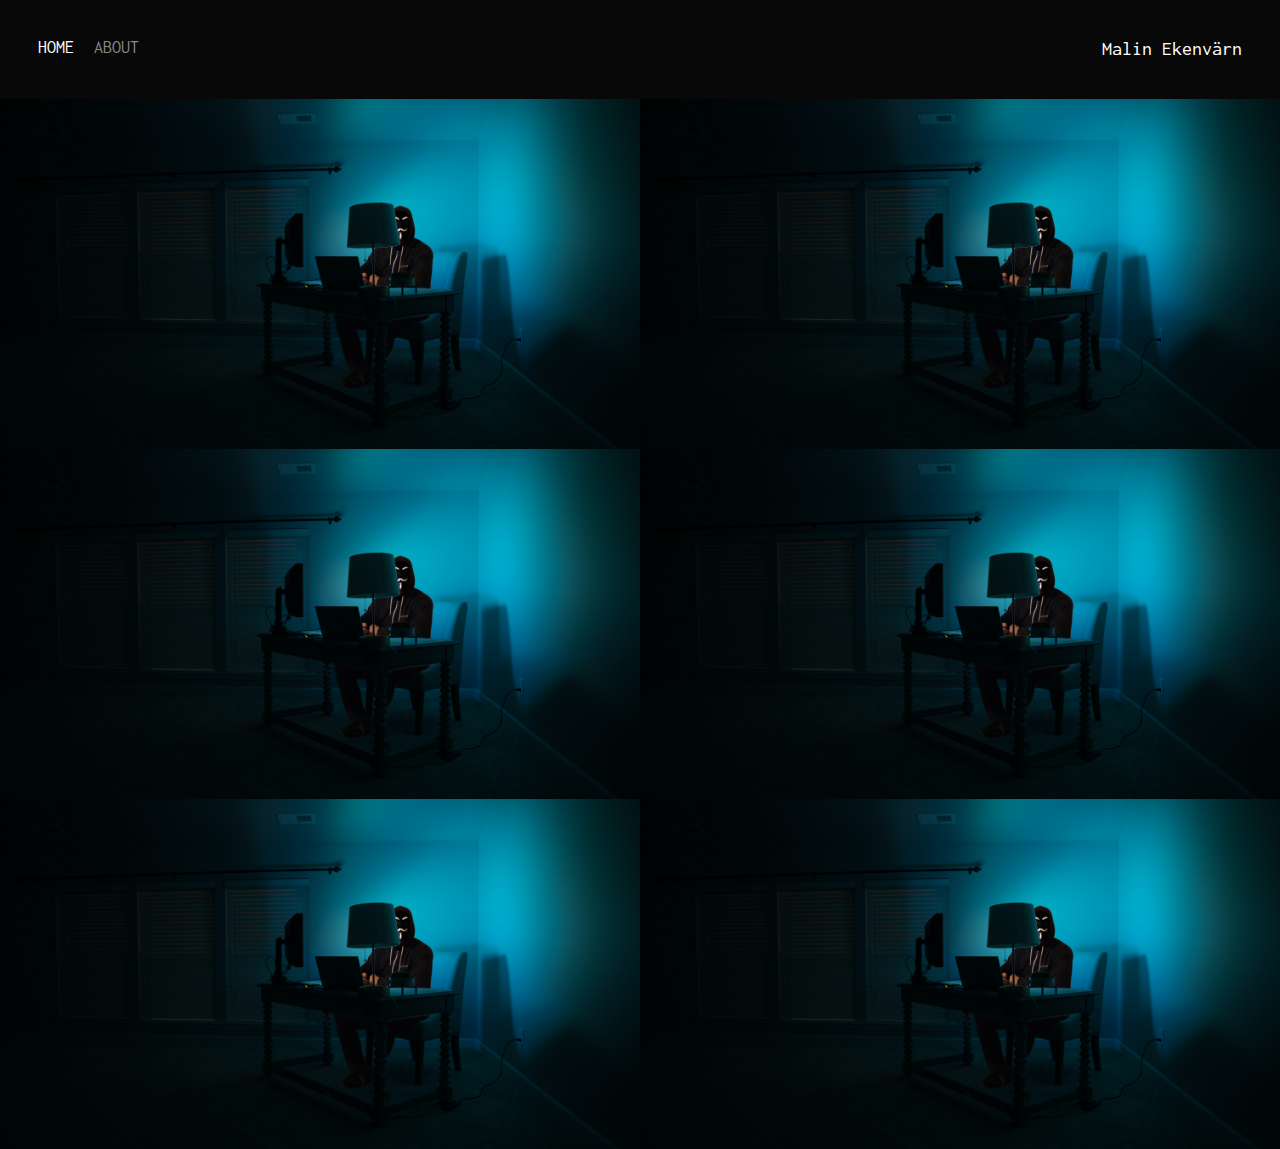
<file: index.html>
<!DOCTYPE html>
<html lang="en">
<head>
    <meta charset="UTF-8">
    <meta name="viewport" content="width=device-width, initial-scale=1.0">
    <title>Malins Portfolio</title>
    <link href="https://fonts.googleapis.com/css2?family=Inconsolata&display=swap" rel="stylesheet">
    <link rel="stylesheet" href="styles.css">
</head>
<body>
   <div class="container">
       <div class="nav-wrapper">
           <div class="left-side">
               <div class="nav-link-wrapper active-nav-link">
                    <a href="index.html">Home</a>
               </div>
                
               <div class="nav-link-wrapper">
                    <a href="about.html">About</a>
               </div>
            </div>

            <div class="right-side">
                <div class="brand">
                    <div>Malin Ekenvärn</div>
                </div>
                
            </div>
        </div>

        <div class="content-wrapper">
            <div class="portfolio-items-wrapper">


                <div class="portfolio-item-wrapper">
                    <div class="portfolio-img-background" style="background-image:url(images/portfolio1.jpg)"></div>
                    <div class="img-text-wrapper">
                        <div class="subtitle">
                            Description of a project or coding assignment goes here. Then uppload a picture that describes the project and goes 
                            with the graphical theme.
                        </div>
                    </div>
                </div>


                <div class="portfolio-item-wrapper">
                    <div class="portfolio-img-background" style="background-image:url(images/portfolio1.jpg)"></div>
                    <div class="img-text-wrapper">
                        <div class="subtitle">
                            Description of a project or coding assignment goes here. Then uppload a picture that describes the project and goes 
                            with the graphical theme.
                        </div>
                    </div>
                </div>


                <div class="portfolio-item-wrapper">
                    <div class="portfolio-img-background" style="background-image:url(images/portfolio1.jpg)"></div>
                    <div class="img-text-wrapper">
                        <div class="subtitle">
                            Description of a project or coding assignment goes here. Then uppload a picture that describes the project and goes 
                            with the graphical theme. 
                        </div>
                    </div>
                </div>

                <div class="portfolio-item-wrapper">
                    <div class="portfolio-img-background" style="background-image:url(images/portfolio1.jpg)"></div>
                    <div class="img-text-wrapper">
                        <div class="subtitle">
                            Description of a project or coding assignment goes here. Then uppload a picture that describes the project and goes 
                            with the graphical theme.
                        </div>
                    </div>
                </div>


                <div class="portfolio-item-wrapper">
                    <div class="portfolio-img-background" style="background-image:url(images/portfolio1.jpg)"></div>
                    <div class="img-text-wrapper">
                        <div class="subtitle">
                            Description of a project or coding assignment goes here. Then uppload a picture that describes the project and goes 
                            with the graphical theme.
                        </div>
                    </div>
                </div>



                <div class="portfolio-item-wrapper">
                    <div class="portfolio-img-background" style="background-image:url(images/portfolio1.jpg)"></div>
                    <div class="img-text-wrapper">
                        <div class="subtitle">
                            Description of a project or coding assignment goes here. Then uppload a picture that describes the project and goes 
                            with the graphical theme.
                        </div>
                    </div>
                </div>

            </div>
        </div>
   </div>
</body>

<script>
    const portfolioItems = document.querySelectorAll('.portfolio-item-wrapper')

    portfolioItems.forEach(portfolioItem=> {
        portfolioItem.addEventListener('mouseover', ()=> {
            portfolioItem.childNodes[1].classList.add('img-darken');
        })

        portfolioItem.addEventListener('mouseout', ()=> {
            portfolioItem.childNodes[1].classList.remove('img-darken');
        })
    })
</script>
</html>
</file>
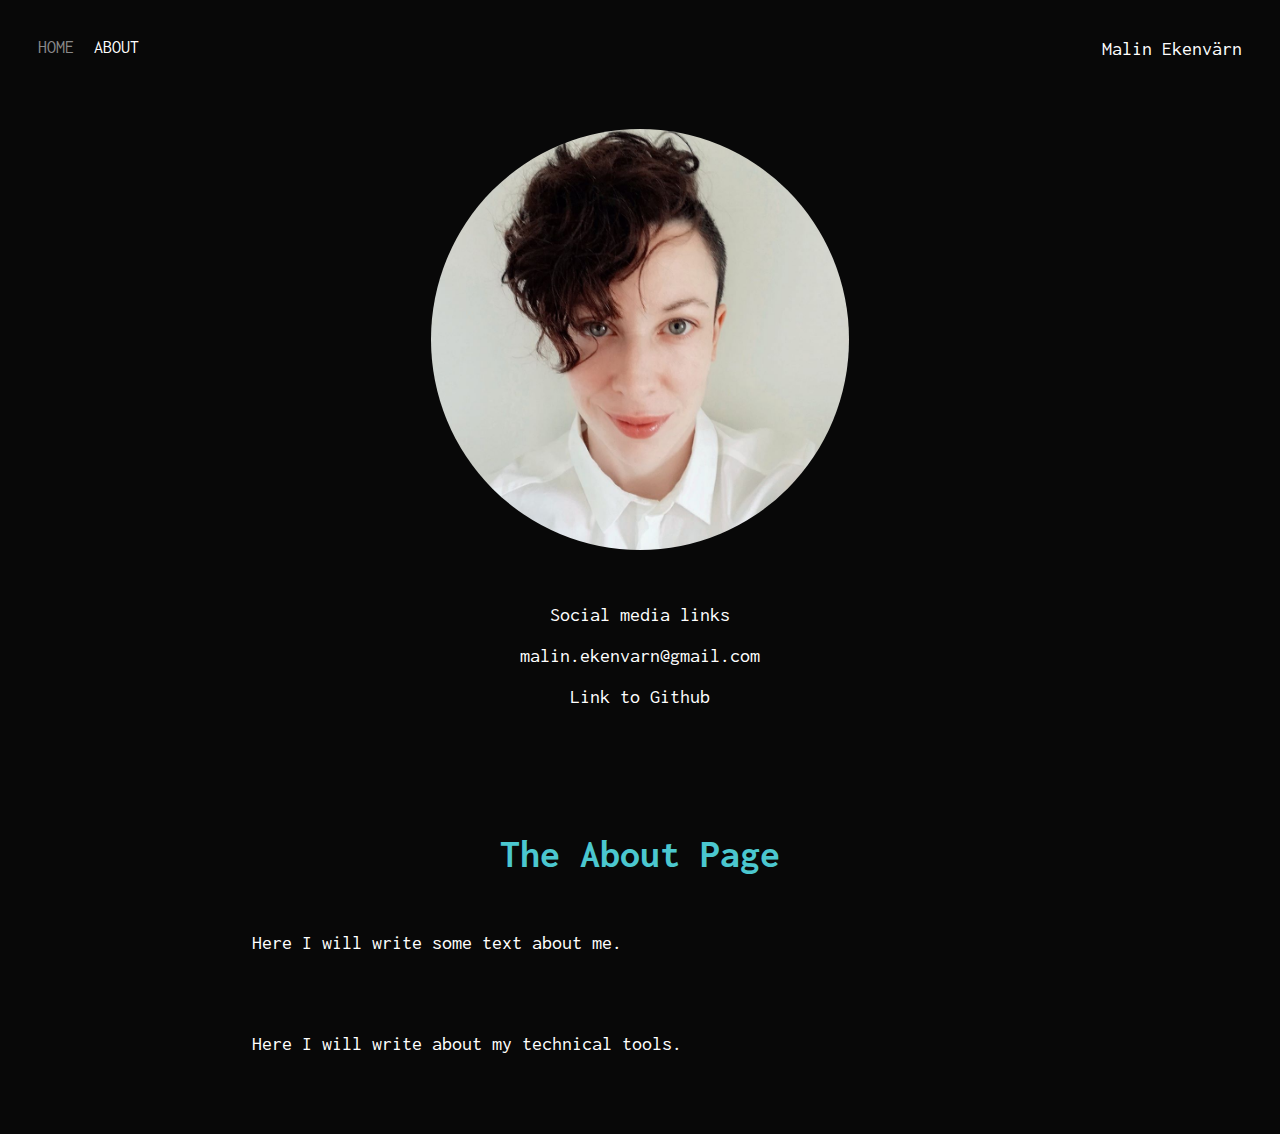
<file: about.html>
<!DOCTYPE html>
<html lang="en">
<head>
    <meta charset="UTF-8">
    <meta name="viewport" content="width=device-width, initial-scale=1.0">
    <title>About Me</title>
    <link href="https://fonts.googleapis.com/css2?family=Inconsolata&display=swap" rel="stylesheet">
    <link rel="stylesheet" href="styles.css">
</head>
<body>
   <div class="container">
       <div class="nav-wrapper">
           <div class="left-side">
               <div class="nav-link-wrapper">
                    <a href="index.html">Home</a>
               </div>
                
               <div class="nav-link-wrapper active-nav-link">
                    <a href="about.html">About</a>
               </div>
            </div>

            <div class="right-side">
                <div class="brand">
                    <div>Malin Ekenvärn</div>
                </div>
                
            </div>
        </div>

        <div class="content-wrapper">

            <div class="profile-grid-wrapper">

                <div class="left-content">

                    <div class="profile-image-wrapper">
                        <img src="images/profil.jpg">
                    </div>
    
                    <div class="profile-links">
                        <p>Social media links</p>
                        <p>malin.ekenvarn@gmail.com</p>
                        <p>Link to Github</p>
    
                    </div>
                </div>

               

               <div class="right-content">

                <div class="profile-content-wrapper">
                    <h1>The About Page</h1> 
                    <p>Here I will write some text about me.</p>

                    <p>Here I will write about my technical tools.</p>
                 </div>

               </div> 

                
            </div>
        </div>
</html>
</file>
<file: styles.css>
body{
    font-family: 'Inconsolata', monospace;
    margin: 0px;
   background-color: #080808;
   color: white;
   font-size: 20px;
}

.container{
    display: grid;
    grid-template-columns: 1fr;
}

/*the nav bar */
.nav-wrapper{
    display: flex;
    justify-content: space-between;
    padding: 38px;
}

.left-side{
    display:flex;
}

.nav-wrapper > .left-side > div {
    margin-right: 20px;
    font-size: 0.9em;
    text-transform: uppercase;
}

.nav-link-wrapper{
    height: 22px;
    border-bottom: 1px solid transparent;
    transition: border-bottom 0.5s;
}

.nav-link-wrapper a {
    color: #8A8A8A;
   text-decoration: none;
   transition: color 0.5s;
}


.nav-link-wrapper a:hover{
    color: #4bc7cf;
}


.active-nav-link a {
    color:white !important;
}

.brand{
    color: white;
}

/*the portfolio grid*/

.portfolio-items-wrapper{
    display: grid;
    grid-template-columns: repeat(auto-fit, minmax(500px, 1fr)); /*So that it will respond to screen size*/
}

.portfolio-item-wrapper{
    position: relative;
}

.portfolio-img-background{
    height: 350px;
    width: 100%;
    background-size: cover;
    background-position: center;
    background-repeat: no-repeat;
}

.img-text-wrapper{
    position: absolute;
    top: 0;
    display: flex;
    flex-direction: column;
    justify-content: center;
    align-items: center;
    height: 100%;
    text-align: center;
    padding-left: 100px;
    padding-right: 100px;

}

.img-text-wrapper .subtitle{
    transition: 1s;
    font-weight: 600;
    color: transparent;
}

/*Needs to be more specific with selector */
.img-text-wrapper:hover .subtitle{
    font-weight: 600;
    color: #4bc7cf;
}

.img-darken{
    transition: 1s;
    filter: brightness(10%);
}



/*the about page */

.profile-grid-wrapper{
    display: grid;
    grid-template-areas: 'left-content right-content';
    grid-template-columns: 1fr, 1fr, 1fr;
    width: 60%;
    margin: auto;
    grid-gap: 50px;
    text-align: center;

}

.profile-image-wrapper img{
    width: 50%;
    border-radius: 50%;
}

.profile-image-wrapper {
    padding: 30px;
}


.profile-content-wrapper{
    padding: 30px;  
}

.profile-content-wrapper p{
    padding: 30px;
    text-align: justify;  
}


.profile-content-wrapper h1 {
    /*color: #4bc7cf; sea serpent*/
    color:#4bc7cf;
}



/*This is to make the website responsive*/


@media(max-width:1299px){
    
    .profile-grid-wrapper{
        grid-template-areas:
        'left-content'
        'right-content';
        width: 70%;
        margin: auto;
    }
}


@media(max-width:700px){
    
    .profile-grid-wrapper{
        grid-template-areas:
        'left-content'
        'right-content';
        grid-gap: 40px;
        width: 80%;
        margin: auto;
    }
   
    .left-content img{
        
        display: block;
        margin-left: auto;
        margin-right: auto;
    }  
}
</file>
